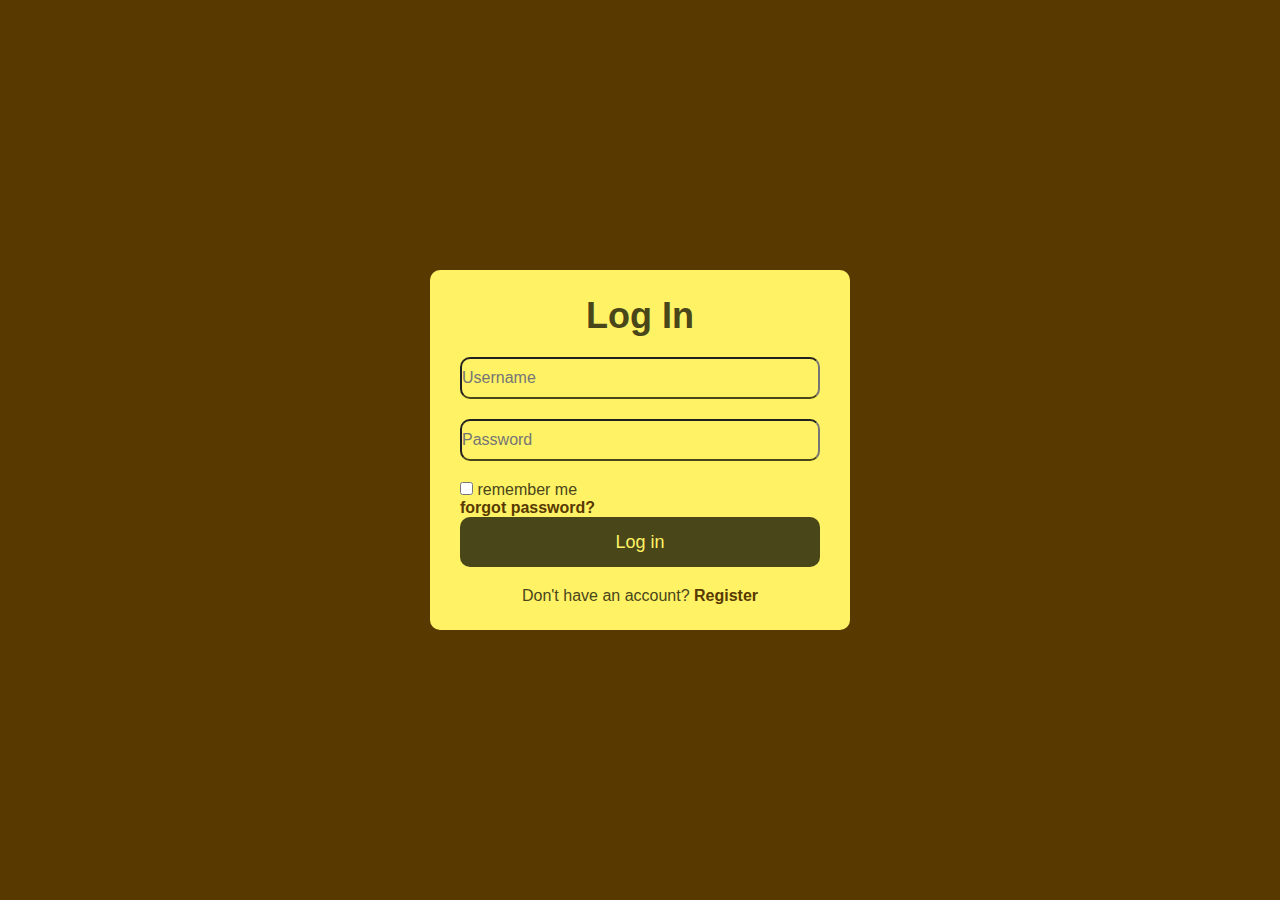
<file: conection.html>
<!DOCTYPE html>
<html lang="en">
<head>
    <meta charset="UTF-8">
    <meta name="viewport" content="width=device-width, initial-scale=1.0">
    <title>Login</title>
    <link rel="stylesheet" href="log.css">
    <link href='https://cdn.boxicons.com/fonts/basic/boxicons.min.css' rel='stylesheet'>
</head>
<body>
    
<div class="wrapper">
<form action="">
    <h1>Log In</h1>
    <div class="input-box">
        <input type="text" placeholder="Username" required>
        <i class='bx  bxs-user'  ></i> 
    </div>
    <div class="input-box">
        <input type="password" placeholder="Password" required>
        <i class='bx  bxs-lock'  ></i> 
    </div>
    <div class="remember-forgot">
        <label class="c1"><input type="checkbox"> remember me <br></label>
        <a href="#">forgot password? <br></a>
    </div>
    <button type="submit" class="btn">Log in</button>
    <div class="register-link" ><p>Don't have an account? <a href="#">Register</a></p></div>
   

</form>

</div>



</body>
</html>
</file>
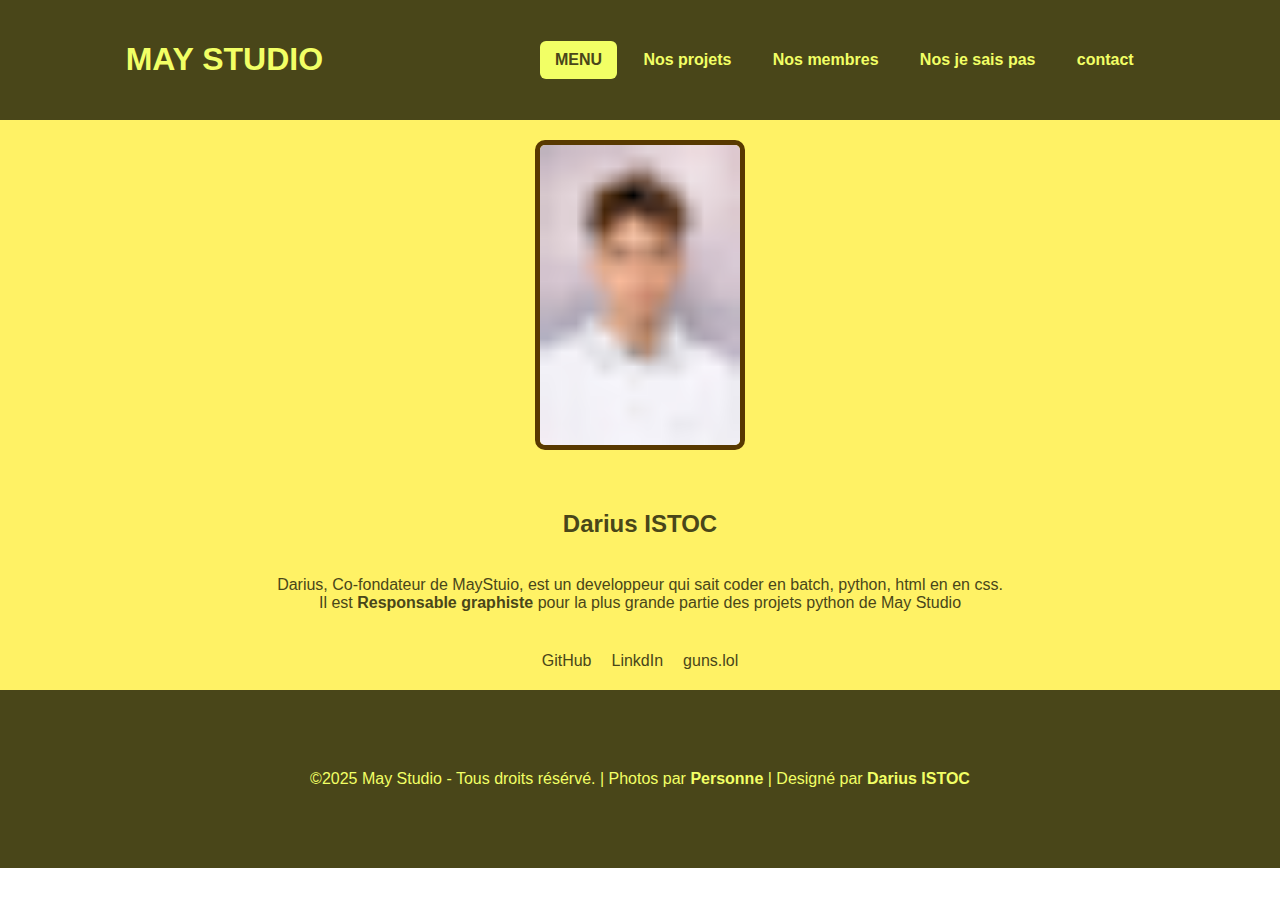
<file: Darius.html>
<!DOCTYPE html>
<html lang="fr">
<head>
    <meta charset="UTF-8">
    <meta name="viewport" content="width=device-width, initial-scale=1.0">
    <title>MayStudio-Darius</title>
    <link rel="stylesheet" href="style,S=noline.css">
    <style>
        img {
            width: 200px;
            border: 5px solid rgb(88, 57, 0);
            border-radius: 10px;
            display: block;
            margin-left: auto;
            margin-right: auto;
        }
    </style>
</head>



    <header>
        <h1>MAY STUDIO</h1>
        <nav><a class="active" href="index.html">MENU</a>
            <a href="NosProjets.html"  >Nos projets</a>
            <a href="nosMembres.html">Nos membres</a>
            <a>Nos je sais pas</a>
            <a>contact</a></nav>
    </header>
    <section><img src="DariusPixel.png" alt="img de Darius"></section>
    <section><h2>Darius ISTOC</h2><br>Darius, Co-fondateur de MayStuio, est un developpeur qui sait coder en batch, python, html en en css. <br>Il est <strong>Responsable graphiste</strong> pour la plus grande partie des projets python de May Studio</section>
    <section><a class="contact1prs"href="GitHub">GitHub</a><a class="contact1prs"   href="LinkdIn">LinkdIn</a><a class="contact1prs"   href="https://guns.lol/DARIUSISTOC1">guns.lol</a></section>
    <footer>
    ©2025 May Studio - Tous droits résérvé. | Photos par <a href="rien">Personne</a> | Designé par <a href="Darius.html">Darius ISTOC</a>
    </footer>




</body>
</html>
</file>
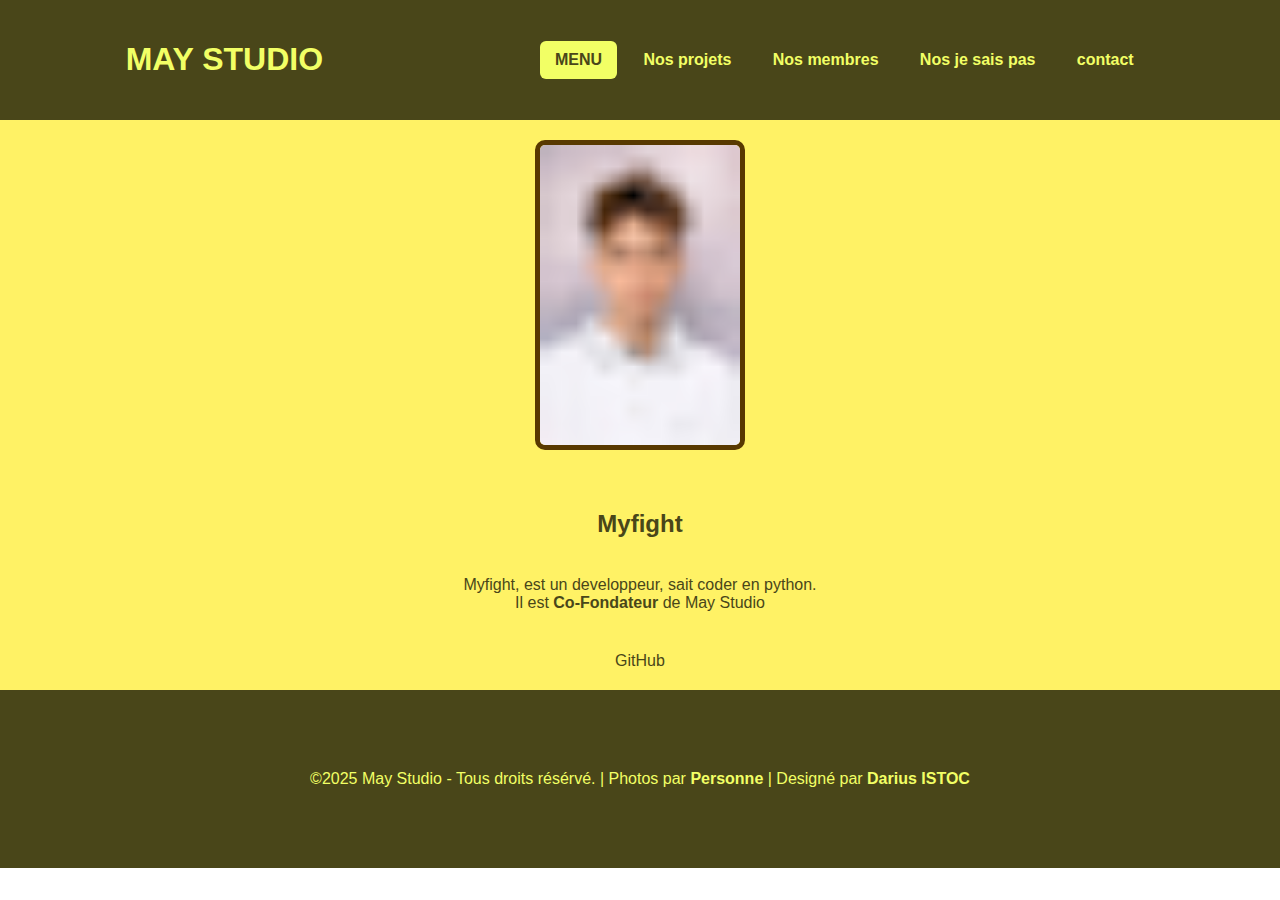
<file: Myfight.html>
<!DOCTYPE html>
<html lang="fr">
<head>
    <meta charset="UTF-8">
    <meta name="viewport" content="width=device-width, initial-scale=1.0">
    <title>MayStudio-Darius</title>
    <link rel="stylesheet" href="style,S=noline.css">
    <style>
        img {
            width: 200px;
            border: 5px solid rgb(88, 57, 0);
            border-radius: 10px;
            display: block;
            margin-left: auto;
            margin-right: auto;
        }
    </style>
</head>



    <header>
        <h1>MAY STUDIO</h1>
        <nav><a class="active" href="index.html">MENU</a>
            <a href="NosProjets.html"  >Nos projets</a>
            <a href="nosMembres.html">Nos membres</a>
            <a>Nos je sais pas</a>
            <a>contact</a></nav>
    </header>
    <section><img src="DariusPixel.png" alt="img de Darius"></section>
    <section><h2>Myfight</h2><br>Myfight, est un developpeur, sait coder en python. <br>Il est <strong>Co-Fondateur</strong> de May Studio</section>
    <section><a class="contact1prs"href="GitHub">GitHub</a></section>
    <footer>
    ©2025 May Studio - Tous droits résérvé. | Photos par <a href="Darius.html">Personne</a> | Designé par <a href="Darius.html">Darius ISTOC</a>
    </footer>




</body>
</html>
</file>
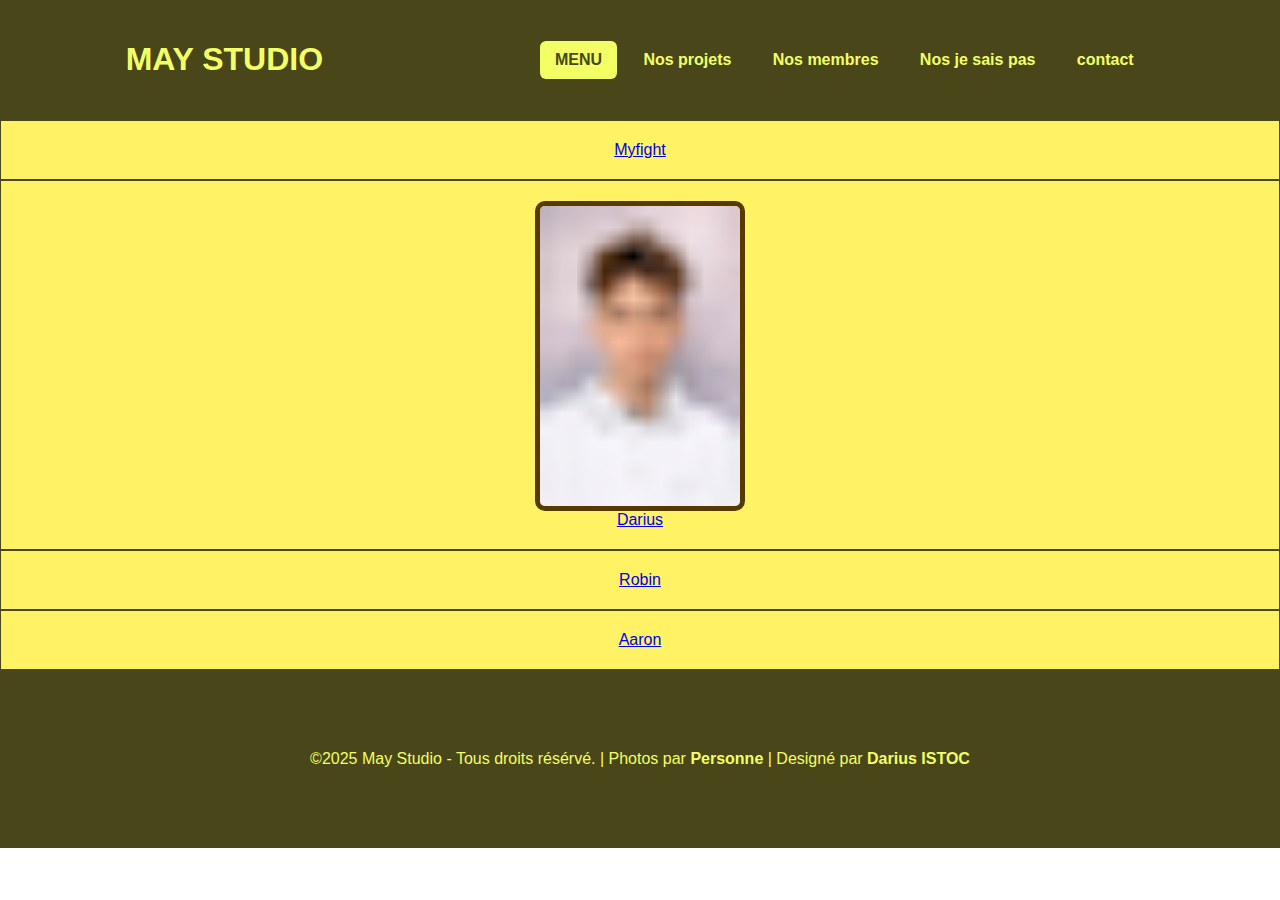
<file: nosMembres.html>
<!DOCTYPE html>
<html lang="en">
<head>
    <meta charset="UTF-8">
    <meta name="viewport" content="width=device-width, initial-scale=1.0">
    <title>Document</title>
    <link rel="stylesheet" href="style.css">
</head>
<body>
    
 <header>
        <h1>MAY STUDIO</h1>
        <nav><a class="active" href="index.html">MENU</a>
            <a href="NosProjets.html"  >Nos projets</a>
            <a href="nosMembres.html">Nos membres</a>
            <a>Nos je sais pas</a>
            <a>contact</a></nav>
    </header>
    <section><a href="Myfight.html">Myfight</a></section>
    <section><img src="DariusPixel.png" alt="img de Darius" width="200px"><a href="Darius.html">Darius</a></section>
    <section><a href="Robin">Robin</a></section>
    <section><a href="Aaron">Aaron</a></section>
    <footer>
    ©2025 May Studio - Tous droits résérvé. | Photos par <a href="rien">Personne</a> | Designé par <a href="Darius.html">Darius ISTOC</a>
    </footer>


</body>
</html>
</file>
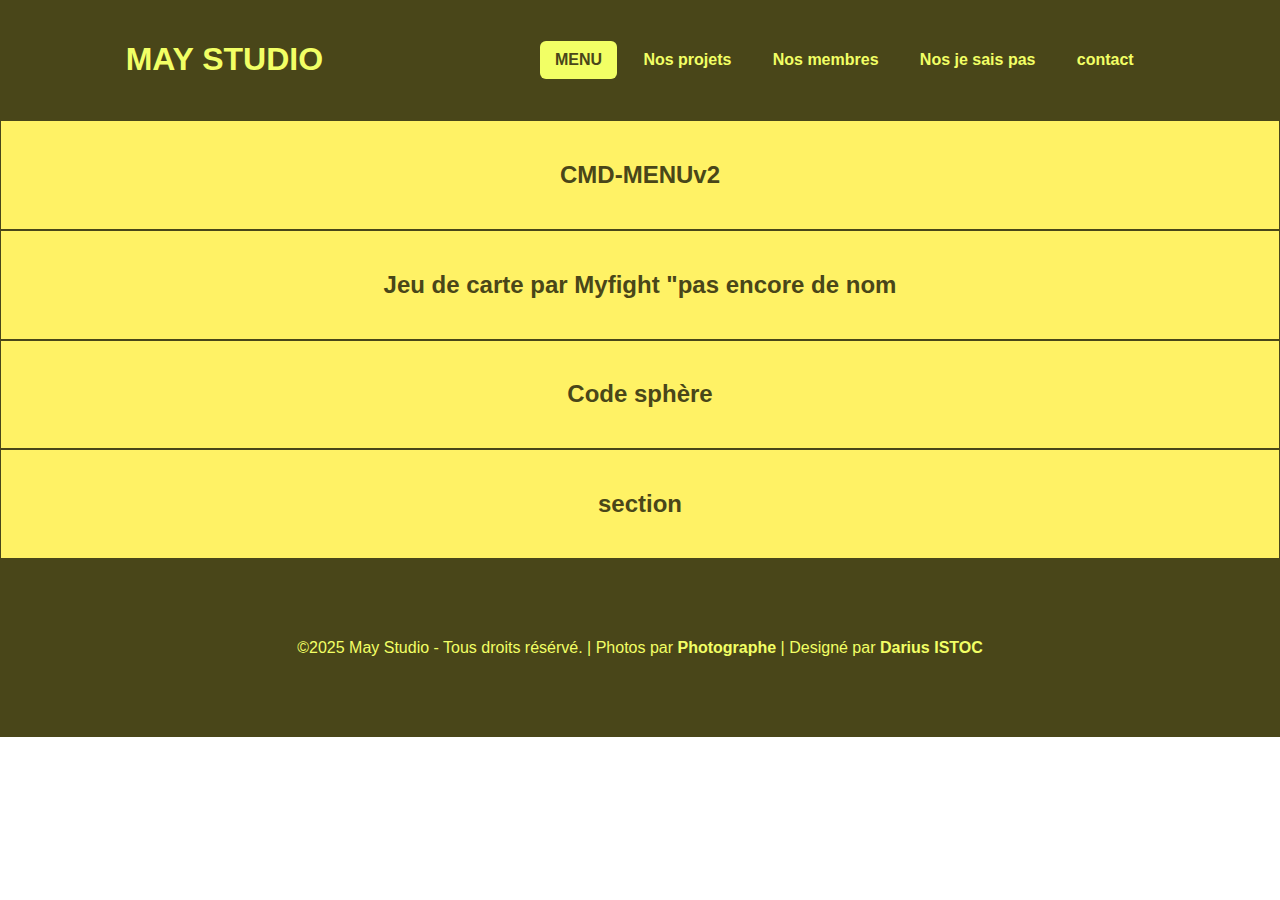
<file: NosProjets.html>
<!DOCTYPE html>
<html lang="fr">
<head>
    <meta charset="UTF-8">
    <meta name="viewport" content="width=device-width, initial-scale=1.0">
    <title>MayStudio-NoProjè</title>
        <link rel="stylesheet" href="style.css">
</head>
<body>
    
    <header>
        <h1>MAY STUDIO</h1>
        <nav><a class="active" href="index.html" >MENU</a>
            <a href="NosProjets.html"  >Nos projets</a>
            <a href="nosMembres.html">Nos membres</a>
            <a>Nos je sais pas</a>
            <a>contact</a></nav>





    </header>
       
    

    <section>
    <h2>CMD-MENUv2</h2>


    </section>
    <section><h2>Jeu de carte par Myfight "pas encore de nom</h2></section>
    <section><h2>Code sphère</h2></section>
    <section><h2>section</h2></section>
    


    <footer>
    ©2025 May Studio - Tous droits résérvé. | Photos par <a href="Darius.html">Photographe</a> | Designé par <a href="Darius.html">Darius ISTOC</a>
    </footer>



    

    
</body>
</html>
</file>
<file: log.css>
* {
    margin: 0;
    padding: 0;
    box-sizing: border-box;
    font-family:sans-serif;

}

body {
    display: flex;
    justify-content: center;
    align-items: center;
    min-height: 100vh;
    background: rgb(88, 57, 0);
}


.wrapper {
    width: 420px;
    background: rgb(255, 242, 101);
    color: #fff;
    padding: 25px 30px;
    border-radius: 10px;
}

.wrapper h1 {
    font-size: 36px;
    color: rgb(73, 70, 25);
    text-align: center;
}

.input-box {
    position: relative;
    width: 100%;
    margin: 20px 0;
}

.input-box input {
    width: 100%;
    padding: 10px 0;
    font-size: 16px;
    color: rgb(73, 70, 25);
    border-bottom: 2px solid rgb(73, 70, 25);
    outline: none;
    background: transparent;
    border-radius: 10px;
}

.input-box i {
    position: absolute;
    top: 50%;
    right: 0;
    transform: translateY(-50%);
    font-size: 20px;
    color: rgb(73, 70, 25);
    border-radius: 10px;

}

a {
    text-decoration: none;
    color:rgb(88, 57, 0);
    font-weight: bold;
}

.c1 , .register-link {
    color:rgb(73, 70, 25);
}


.wrapper .btn {
    width: 100%;
    height: 50px;
    border: none;
    outline: none;
    background: rgb(73, 70, 25);
    color: rgb(255, 242, 101);
    font-size: 18px;
    border-radius: 10px;
    cursor: pointer;
}

.register-link {
    text-align: center;
    margin-top: 20px;
    font-size: 16px;
}
</file>
<file: style,S=noline.css>
body {
    margin: 0;
    font-family: Arial, Helvetica, sans-serif;
    background: #fff;
}

header,
footer {
    background-color: rgb(73, 70, 25);
    color: rgb(242, 255, 101);
    padding: 20px;
    text-align: center;
    clear: both;
}

section {
    background-color: rgb(255, 242, 101);
    color: rgb(73, 70, 25);
    padding: 20px;
    text-align: center;
    box-shadow: 0 2px 0 rgba(0, 0, 0, 0.08);
}

header {
    display: flex;
    flex-direction: row;
    justify-content: space-around;
    align-items: center;
}

.active {
    background-color: rgb(242, 255, 101);
    color: rgb(73, 70, 25);
    border-radius: 6px;
    padding: 10px 15px;
}

footer {
    padding: 5em 0em;
    text-align: center;
}

footer a {
    color: rgb(242, 255, 101);
    text-decoration: none;
    font-weight: bold;
}

nav {
    display: flex;
    justify-content: space-around;
    width: 50%;
    align-items: center;
}

nav a {
    color: rgb(242, 255, 101);
    text-decoration: none;
    font-weight: bold;
    padding: 10px 15px;
}

a {
    text-decoration: none;
    color: rgb(73, 70, 25);
}


.contact1prs {
    text-decoration: none;
    color: rgb(73, 70, 25);
    padding: 10px;
}


img {
    border: 5px solid rgb(88, 57, 0);
    border-radius: 10px;
    display: flex;
    margin-left: auto;
    margin-right: auto;
    flex-direction: row;
    justify-content: space-around;
    align-items: center;
}
</file>
<file: style.css>
body {
    margin: 0;
    font-family: Arial, Helvetica, sans-serif;
    background: #fff;
}

header,
footer {
    background-color: rgb(73, 70, 25);
    color: rgb(242, 255, 101);
    padding: 20px;
    text-align: center;
    clear: both;
}

section {
    background-color: rgb(255, 242, 101);
    color: rgb(73, 70, 25);
    padding: 20px;
    border: rgb(73, 70, 25) 1px solid;
    text-align: center;
    box-shadow: 0 2px 0 rgba(0, 0, 0, 0.08);
}

header {
    display: flex;
    flex-direction: row;
    justify-content: space-around;
    align-items: center;
}

.active {
    background-color: rgb(242, 255, 101);
    color: rgb(73, 70, 25);
    border-radius: 6px;
    padding: 10px 15px;
}

footer {
    padding: 5em 0em;
    text-align: center;
}

footer a {
    color: rgb(242, 255, 101);
    text-decoration: none;
    font-weight: bold;
}

nav {
    display: flex;
    justify-content: space-around;
    width: 50%;
    align-items: center;
}

nav a {
    color: rgb(242, 255, 101);
    text-decoration: none;
    font-weight: bold;
    padding: 10px 15px;
}

img {
    border: 5px solid rgb(88, 57, 0);
    border-radius: 10px;
    display: flex;
    margin-left: auto;
    margin-right: auto;

    flex-direction: row;
    justify-content: space-around;
    align-items: center;
}
</file>
